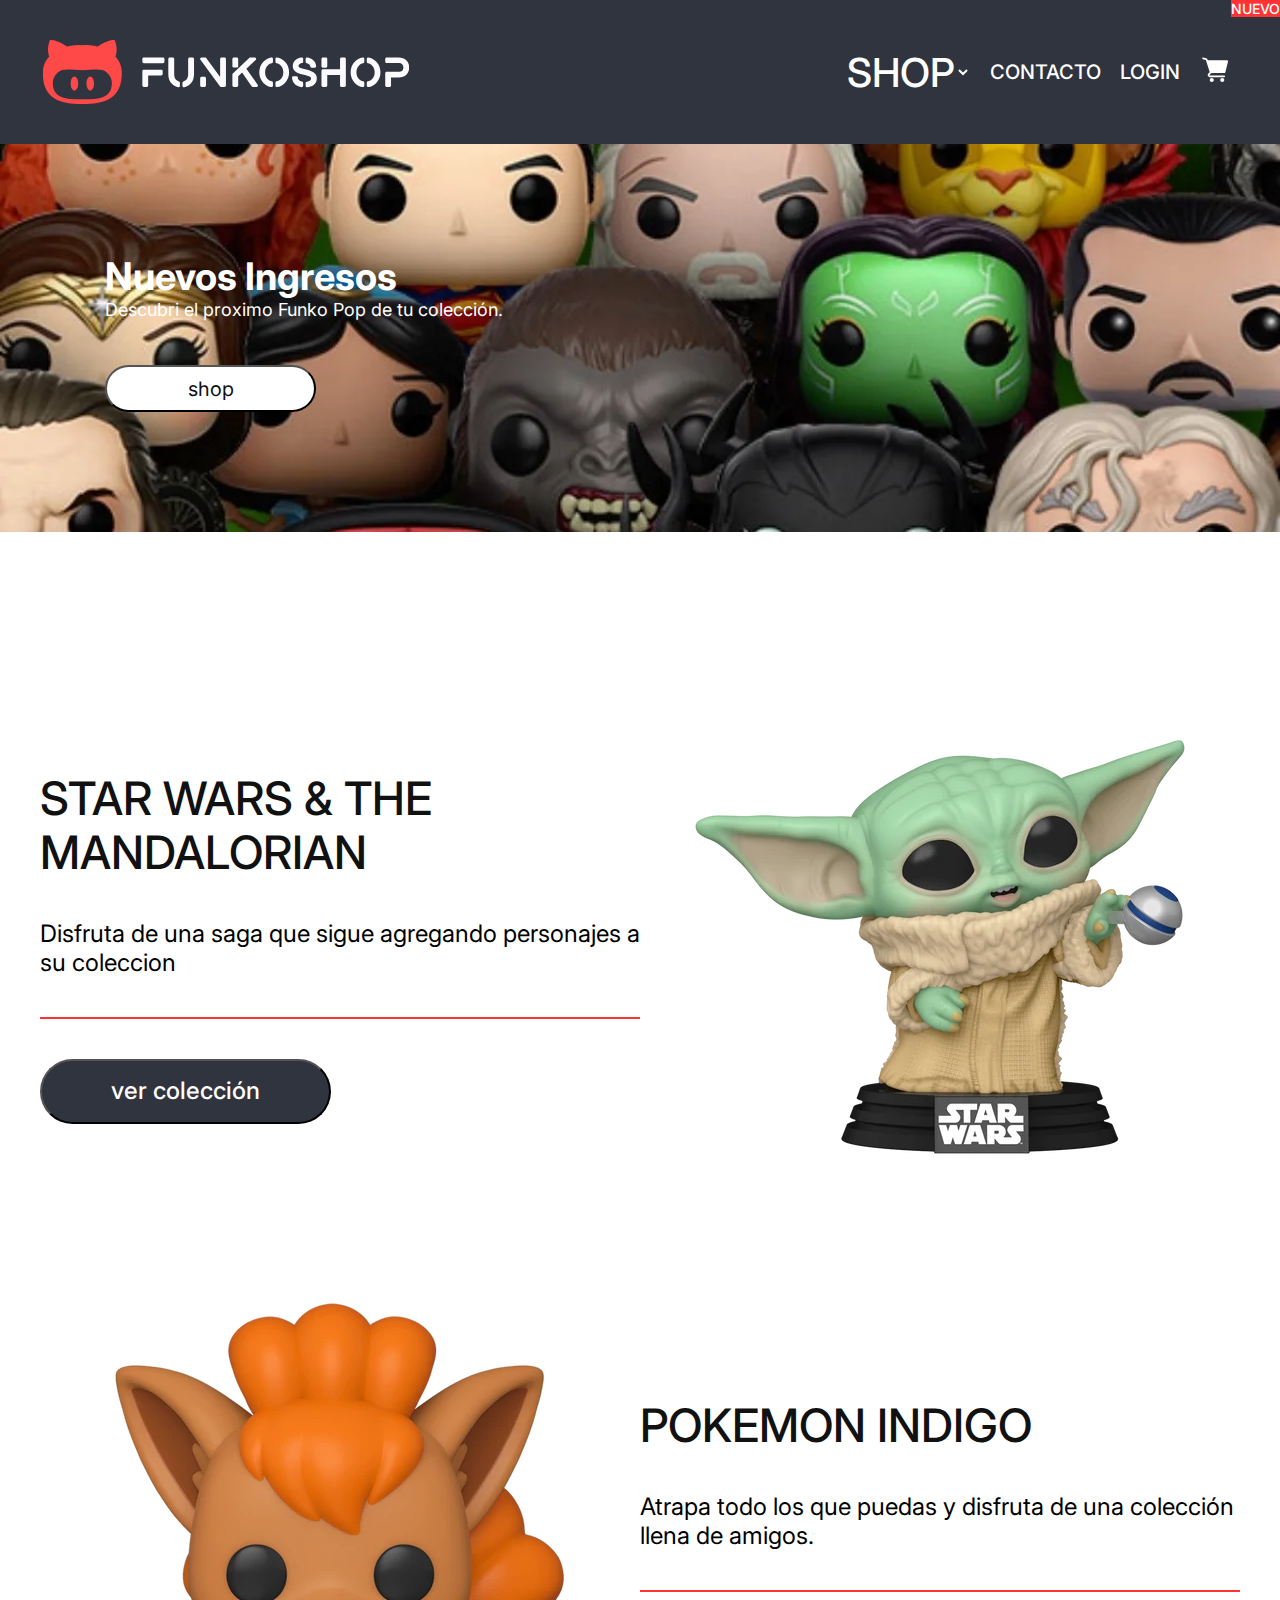
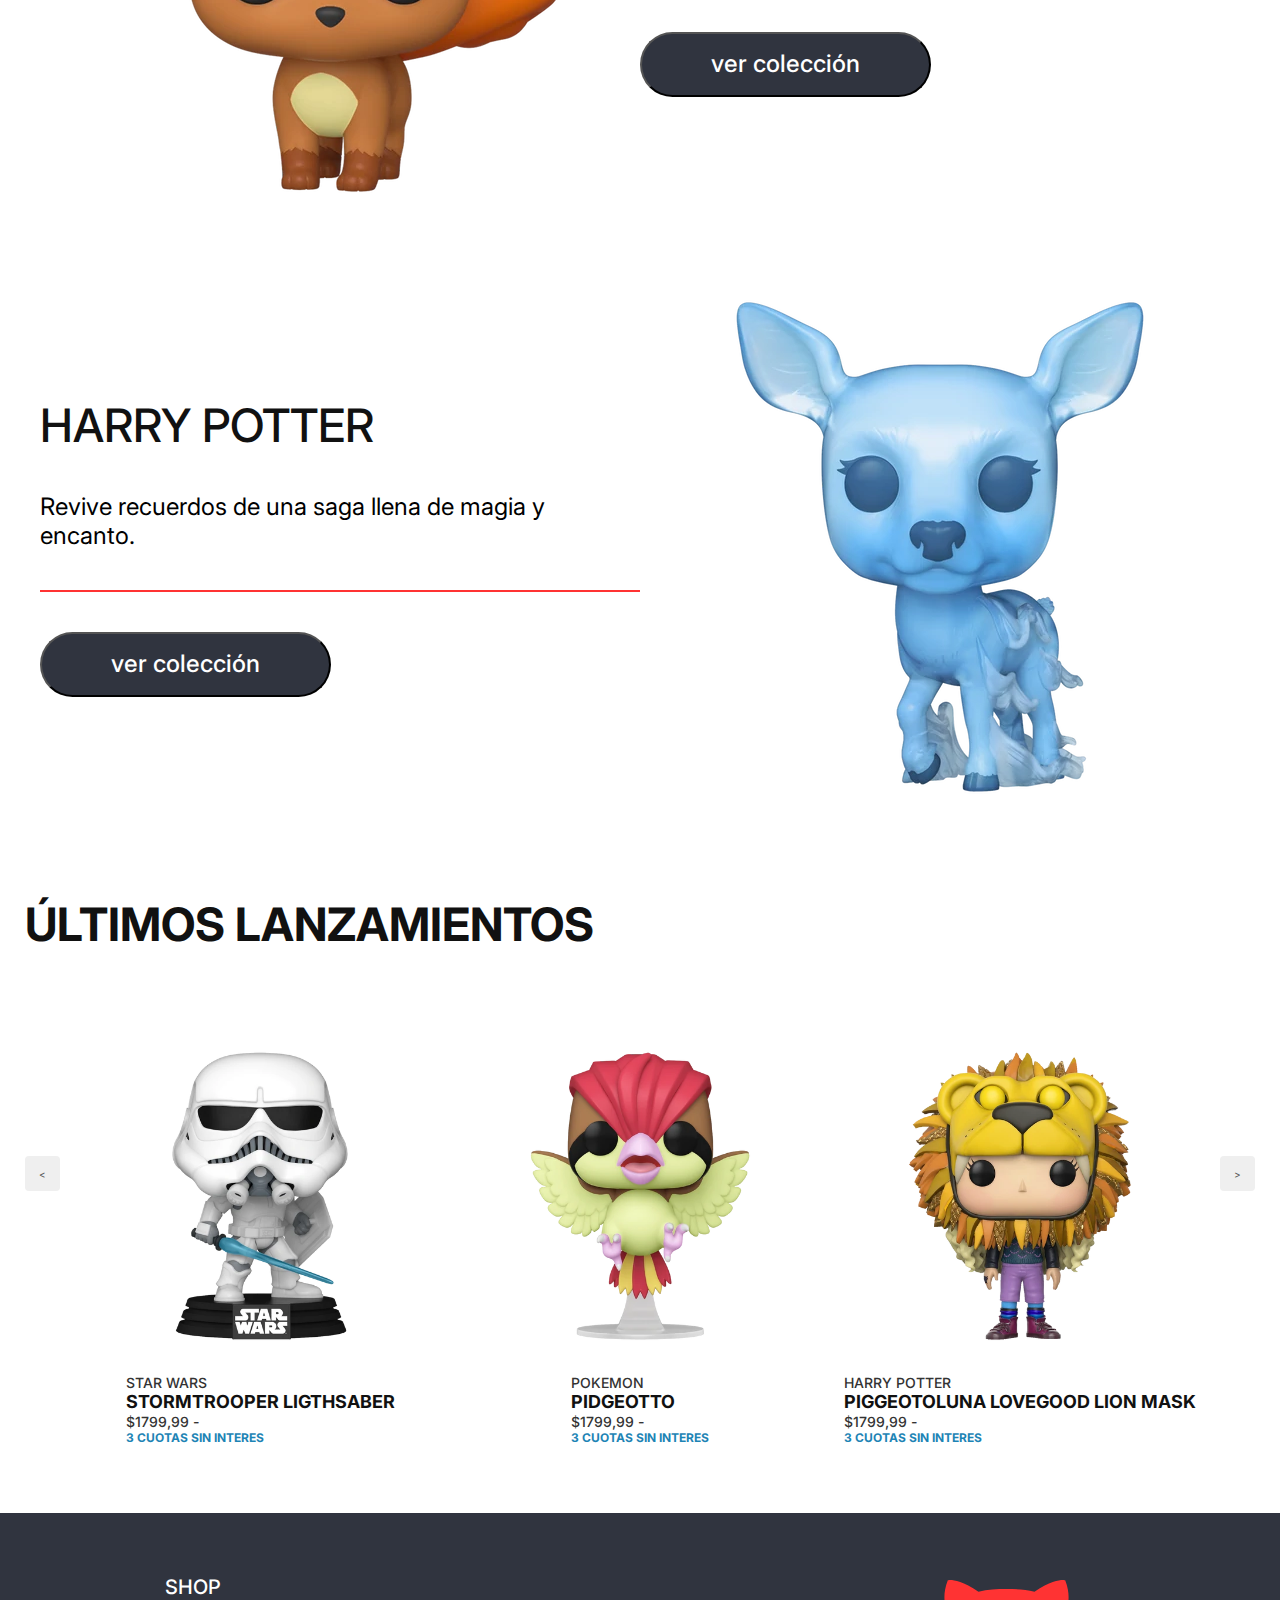
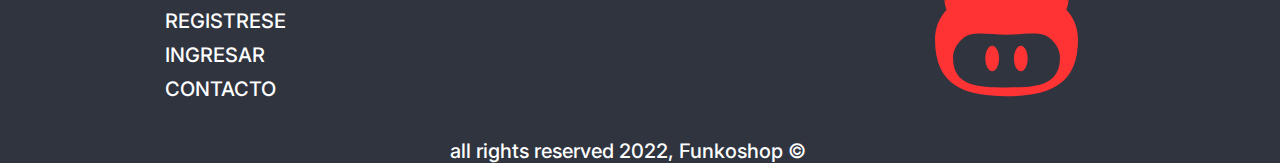
<file: home/index.html>
<!DOCTYPE html>
<html lang="en">
  <head>
    <meta charset="UTF-8" />
    <meta http-equiv="X-UA-Compatible" content="IE=edge" />
    <meta name="viewport" content="width=device-width, initial-scale=1.0" />
    <title>FUNK SHOP</title>
    <link
      rel="shortcut icon"
      href="./img/branding/isotype.svg"
      type="image/x-icon"
    />
    <link rel="stylesheet" href="./styles/style.css" />
  </head>
  <body>
    <header class="head_container">
      <img
        class="head_img"
        src="./img/branding/logo_light_horizontal.svg"
        alt="logo"
      />
      <nav class="head_navigation">
        <ul class="head_navigation_container">
          <li>
            <a href="#"
              ><select name="selec" id="#">
                <option value="">shop</option>
                <option value="">2</option>
              </select></a
            >
          </li>
          <li><a href="#">contacto</a></li>
          <li><a href="#">Login</a></li>
          <li>
            <a href="#"
              ><img
                width="32"
                height="24"
                src="./img/icons/cart-icon.svg"
                alt="icon"
            /></a>
          </li>
        </ul>
      </nav>
    </header>
    <section class="banner">
      <div class="banner-content">
        <div class="banner-title">
          <h1>Nuevos ingresos</h1>
          <p>Descubri el proximo Funko Pop de tu colección.</p>
        </div>
        <div class="banner-btn"><button>shop</button></div>
      </div>
    </section>
    <main class="main-container">
      <section class="card-container">
        <article class="card">
          <div class="imgbox">
            <img width="600" src="./img/star-wars/baby-yoda-1.webp" alt="" />
          </div>
          <div class="card-context">
            <h1>star wars & the mandalorian</h1>
            <p>
              Disfruta de una saga que sigue agregando personajes a su coleccion
            </p>
            <hr />
            <button>ver colección</button>
          </div>
        </article>
        <article class="card">
          <div class="card-context">
            <h1>pokemon indigo</h1>
            <p>
              Atrapa todo los que puedas y disfruta de una colección llena de
              amigos.
            </p>
            <hr />
            <button>ver colección</button>
          </div>
          <div class="imgbox row-reverse">
            <img width="600" src="./img/pokemon/vulpix-1.webp" alt="logo" />
          </div>
        </article>
        <article class="card">
          <div class="imgbox">
            <img
              width="600"
              src="./img/harry-potter/snape-patronus-1.webp"
              alt=""
            />
          </div>
          <div class="card-context">
            <h1>Harry potter</h1>
            <p>Revive recuerdos de una saga llena de magia y encanto.</p>
            <hr />
            <button>ver colección</button>
          </div>
        </article>
      </section>
      <div class="section-bottom-bar">
        <h3 class="title-bottom-bar">Últimos lanzamientos</h3>
      </div>
      <article class="card-grid">
        <button class="btn-bottom-bar"><</button>
        <div class="card-bottom">
          <div class="imgBox-bottom">
            <span class="title-bottom-nuevo">NUEVO</span>
            <img
              width="352"
              src="./img/star-wars/trooper-1.webp"
              alt="trooper"
            />
          </div>
          <div class="content-bottom">
            <h5>star wars</h5>
            <h4>stormtrooper ligthsaber</h4>
            <h5>$1799,99 -</h5>
            <p>3 cuotas sin interes</p>
          </div>
        </div>
        <div class="card-bottom">
          <div class="imgBox-bottom">
            <span class="title-bottom-nuevo">NUEVO</span>
            <img
              width="352"
              src="./img/pokemon/pidgeotto-1.webp"
              alt="trooper"
            />
          </div>
          <div class="content-bottom">
            <h5>pokemon</h5>
            <h4>pidgeotto</h4>
            <h5>$1799,99 -</h5>
            <p>3 cuotas sin interes</p>
          </div>
        </div>
        <div class="card-bottom">
          <div class="imgBox-bottom">
            <span class="title-bottom-nuevo">NUEVO</span>
            <img
              width="352"
              src="./img/harry-potter/luna-1.webp"
              alt="trooper"
            />
          </div>
          <div class="content-bottom">
            <h5>harry potter</h5>
            <h4>Piggeotoluna lovegood lion mask</h4>
            <h5>$1799,99 -</h5>
            <p>3 cuotas sin interes</p>
          </div>
        </div>
        <button class="btn-bottom-bar">></button>
      </article>
    </main>
    <footer class="footer">
      <div class="navigation">
        <ul>
          <li><a href="#">shop</a></li>
          <li><a href="#">registrese</a></li>
          <li><a href="#">ingresar</a></li>
          <li><a href="#">contacto</a></li>
        </ul>
      </div>
      <div class="copyrigth">
        <p>all rights reserved 2022, Funkoshop &copy;</p>
      </div>
      <div class="logo-footer">
        <img src="./img/branding/isotype.svg" alt="logo" />
      </div>
    </footer>
  </body>
</html>
</file>
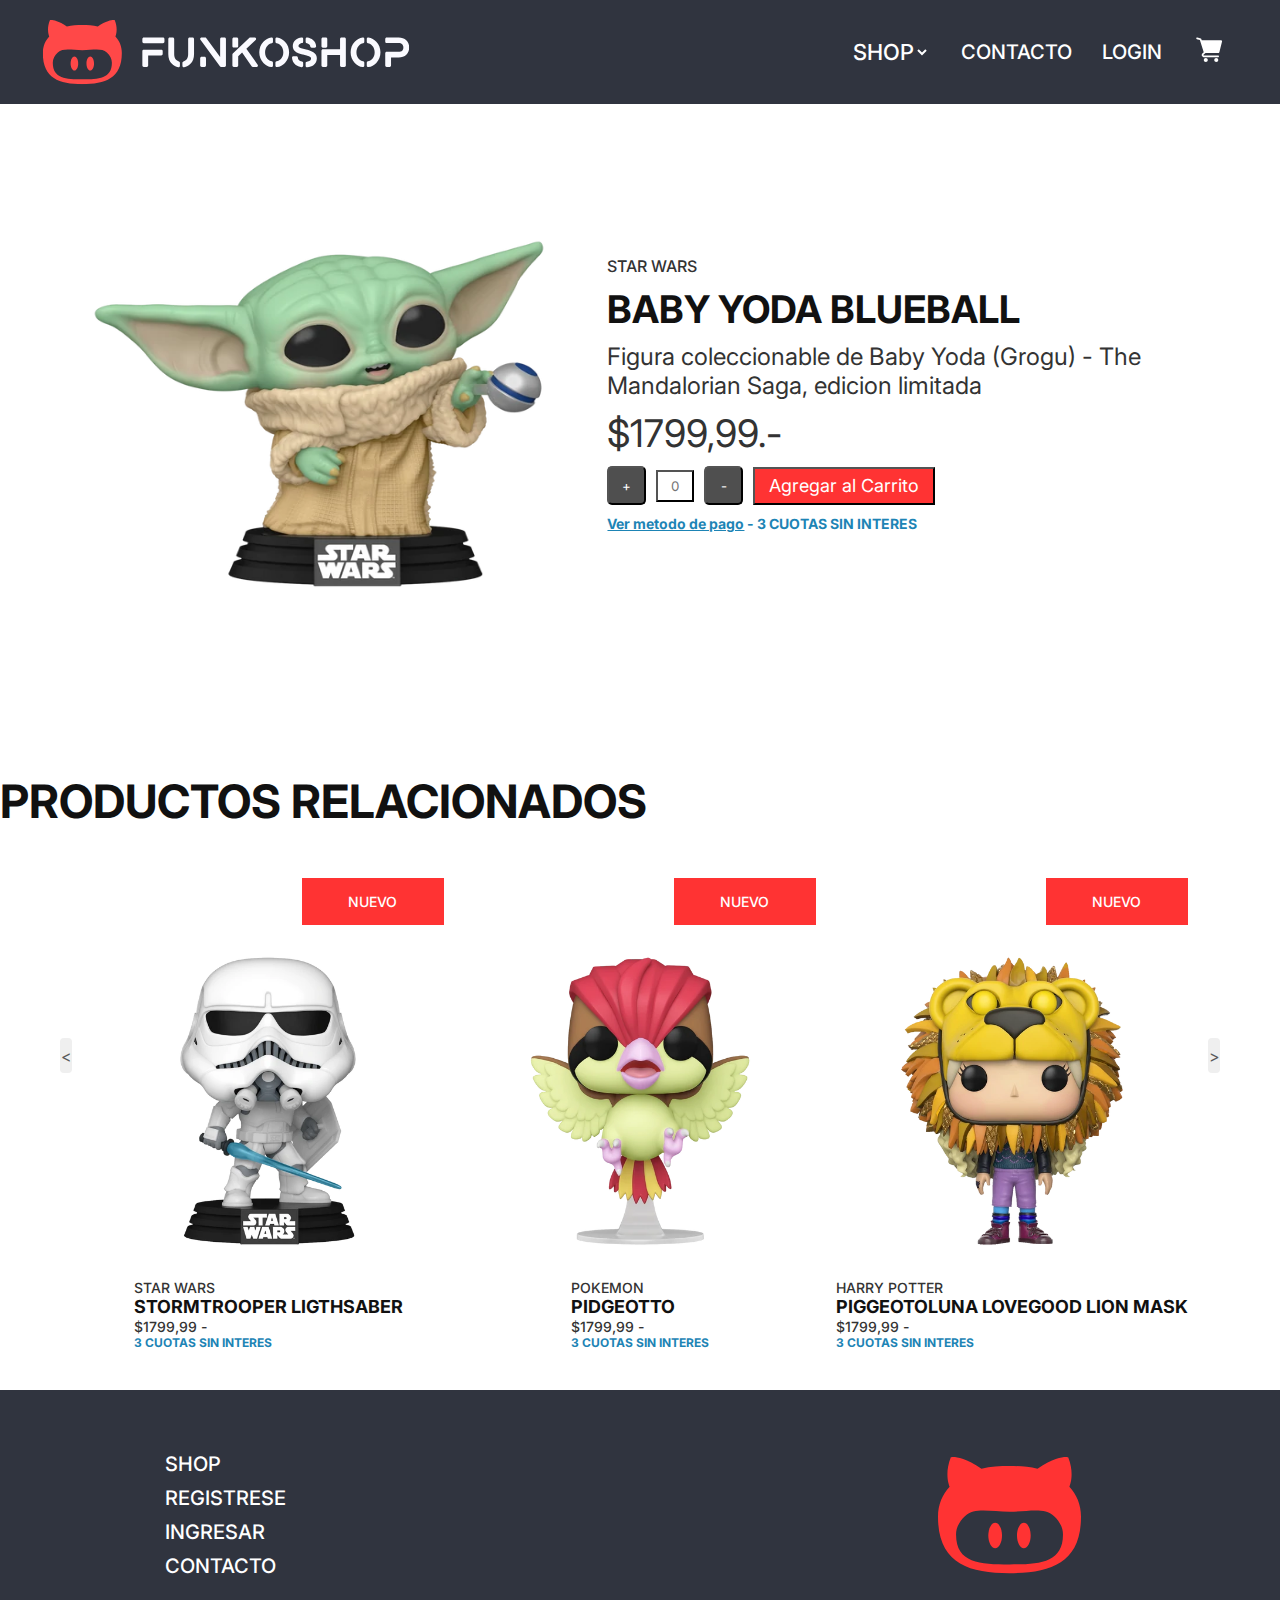
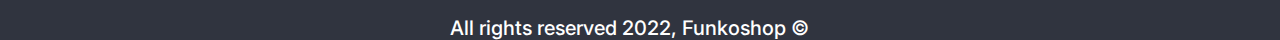
<file: item/item.html>
<!DOCTYPE html>
<html lang="en">
  <head>
    <meta charset="UTF-8" />
    <meta http-equiv="X-UA-Compatible" content="IE=edge" />
    <meta name="viewport" content="width=device-width, initial-scale=1.0" />
    <title>ITEM</title>
    <link rel="stylesheet" href="./styles/item.css" />
    <link rel="shortcut icon" href="./img/branding/isotype.svg" type="image/x-icon">
  </head>
  <body>
    <header class="head_container">
      <img
        class="head_img"
        src="./img/branding/logo_light_horizontal.svg"
        alt="logo"
      />
      <nav class="head_navigation">
        <ul class="head_navigation_container">
          <li>
            <a href="#"
              ><select name="selec" id="#">
                <option value="">shop</option>
                <option value="">2</option>
              </select></a
            >
          </li>
          <li><a href="#">contacto</a></li>
          <li><a href="#">Login</a></li>
          <li>
            <a href="#"
              ><img
                width="32"
                height="24"
                src="./img/icons/cart-icon.svg"
                alt="icon"
            /></a>
          </li>
        </ul>
      </nav>
    </header>
    <main class="container-item">
      <article class="card-item">
        <div class="imgBox">
          <img src="./img/star-wars/baby-yoda-1.webp" alt="yoda" />
        </div>
        <div class="content">
          <p class="title">star wars</p>
          <p class="product">baby yoda blueball</p>
          <p class="description">
            Figura coleccionable de Baby Yoda (Grogu) - The Mandalorian Saga,
            edicion limitada
          </p>
          <h3 class="price">$1799,99.-</h3>
          <div class="carrito">
            <button class="btn">+</button>
            <button class="display">0</button>
            <button class="btn">-</button>
            <button class="btn-carrito">Agregar al Carrito</button>
          </div>
          <p>
            <span class="underline">Ver metodo de pago</span>
            <span class="span-title">- 3 cuotas sin interes</span>
          </p>
        </div>
      </article>
    </main>
    <div class="section-bottom-bar">
        <h3 class="title-bottom-bar">Productos relacionados</h3>
      </div>
      <article class="card-grid">
        <button class="btn-bottom-bar"><</button>
        <div class="card-bottom">
          <div class="imgBox-bottom">
            <span class="title-bottom-nuevo">NUEVO</span>
            <img
              width="352"
              src="./img/star-wars/trooper-1.webp"
              alt="trooper"
            />
          </div>
          <div class="content-bottom">
            <h5>star wars</h5>
            <h4>stormtrooper ligthsaber</h4>
            <h5>$1799,99 -</h5>
            <p>3 cuotas sin interes</p>
          </div>
        </div>
        <div class="card-bottom">
          <div class="imgBox-bottom">
            <span class="title-bottom-nuevo">NUEVO</span>
            <img
              width="352"
              src="./img/pokemon/pidgeotto-1.webp"
              alt="trooper"
            />
          </div>
          <div class="content-bottom">
            <h5>pokemon</h5>
            <h4>pidgeotto</h4>
            <h5>$1799,99 -</h5>
            <p>3 cuotas sin interes</p>
          </div>
        </div>
        <div class="card-bottom">
          <div class="imgBox-bottom">
            <span class="title-bottom-nuevo">NUEVO</span>
            <img
              width="352"
              src="./img/harry-potter/luna-1.webp"
              alt="trooper"
            />
          </div>
          <div class="content-bottom">
            <h5>harry potter</h5>
            <h4>Piggeotoluna lovegood lion mask</h4>
            <h5>$1799,99 -</h5>
            <p>3 cuotas sin interes</p>
          </div>
        </div>
        <button class="btn-bottom-bar">></button>
      </article>
    <footer class="footer">
      <div class="navigation">
        <ul>
          <li><a href="#">shop</a></li>
          <li><a href="#">registrese</a></li>
          <li><a href="#">ingresar</a></li>
          <li><a href="#">contacto</a></li>
        </ul>
      </div>
      <div class="copyrigth">
        <p>All rights reserved 2022, Funkoshop &copy;</p>
      </div>
      <div class="logo-footer">
        <img src="./img/branding/isotype.svg" alt="logo" />
      </div>
    </footer>
  </body>
</html>
</file>
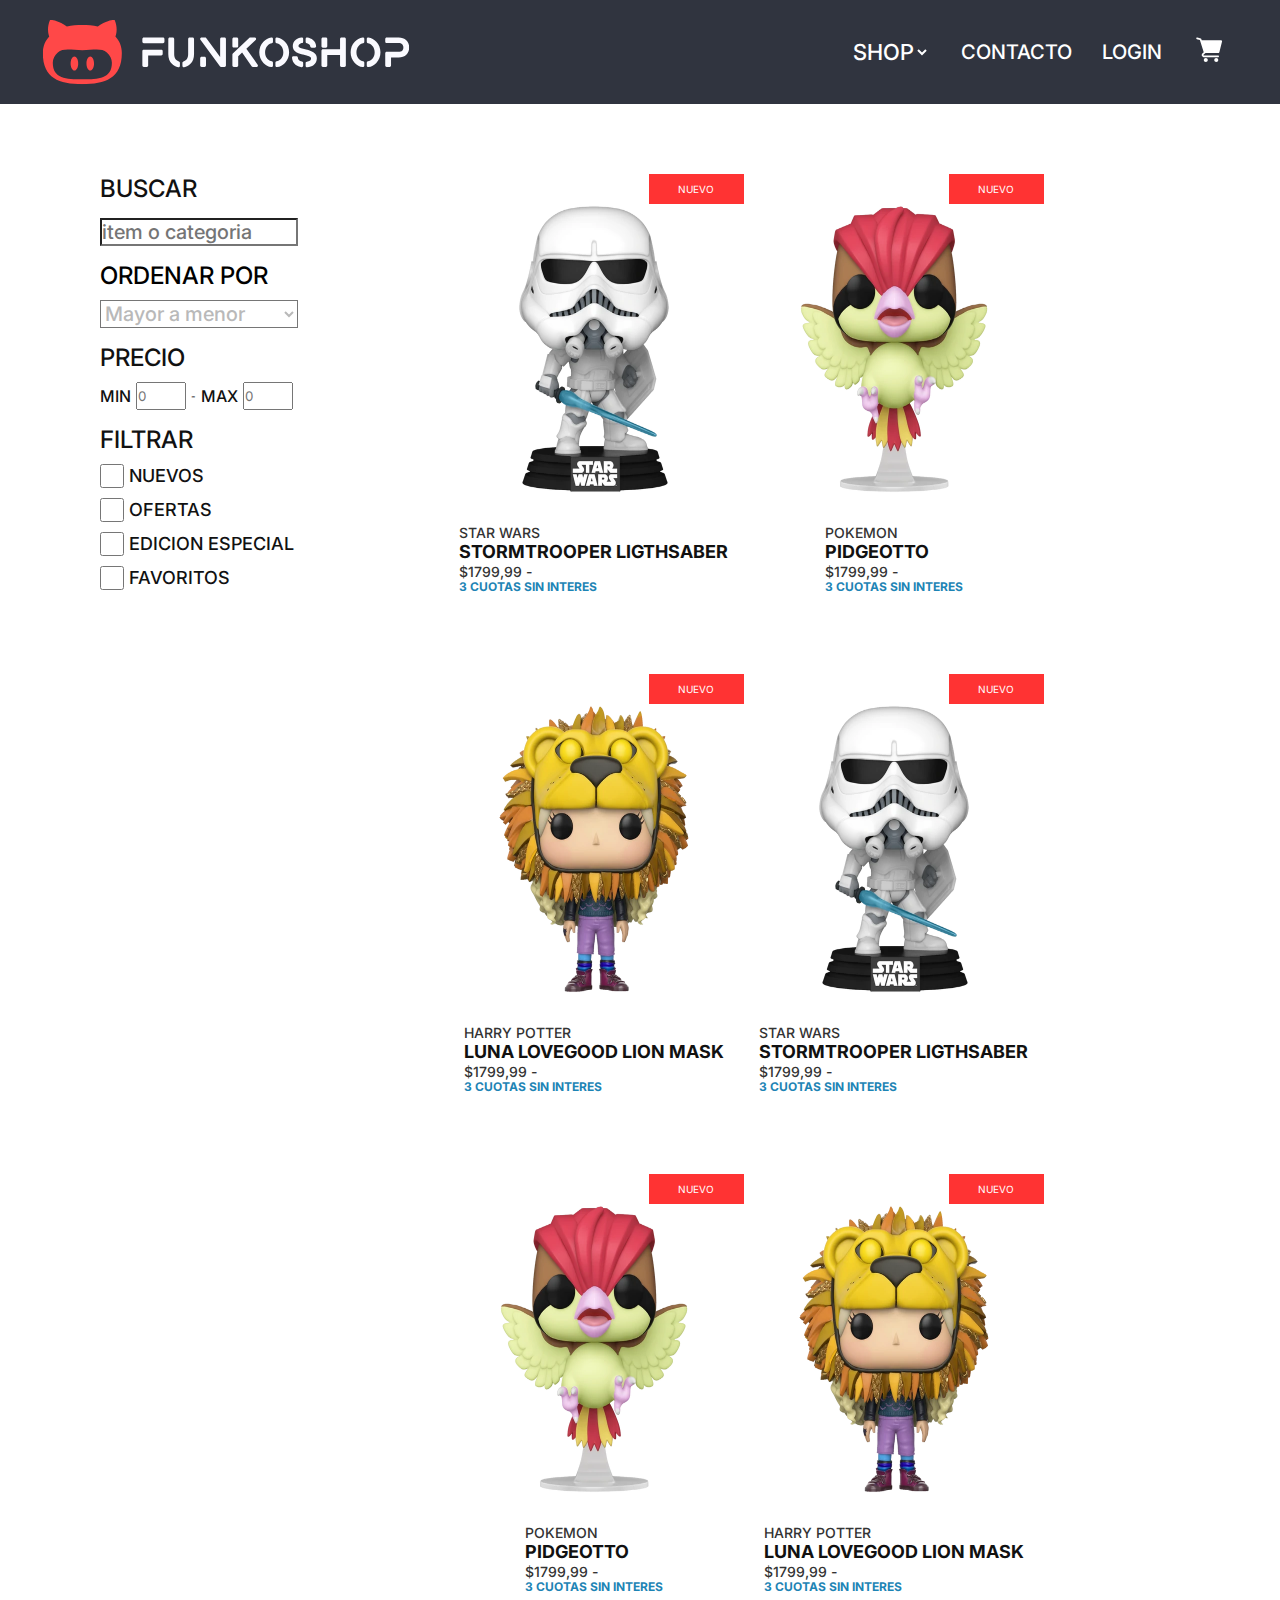
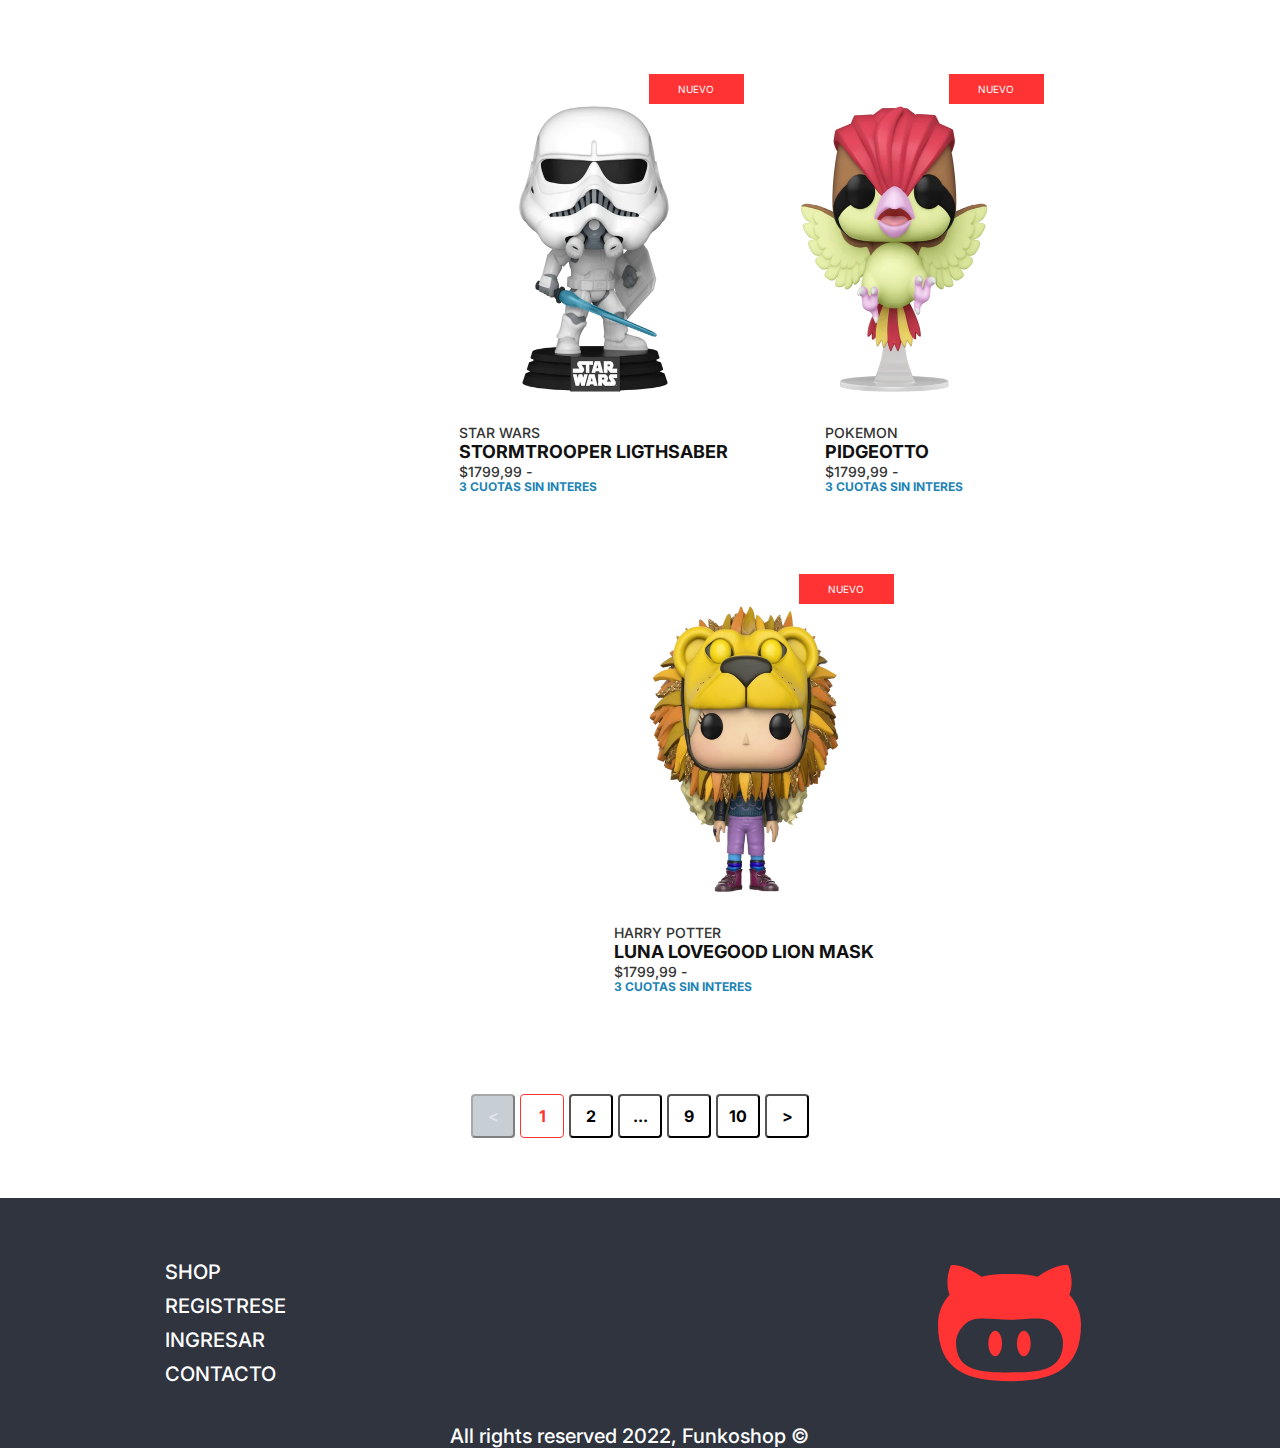
<file: shop/shop.html>
<!DOCTYPE html>
<html lang="en">
  <head>
    <meta charset="UTF-8" />
    <meta http-equiv="X-UA-Compatible" content="IE=edge" />
    <meta name="viewport" content="width=device-width, initial-scale=1.0" />
    <title>SHOP</title>
    <link rel="stylesheet" href="./styles/shop.css" />
    <link
      rel="shortcut icon"
      href="./img/branding/isotype.svg"
      type="image/x-icon"
    />
  </head>
  <body>
    <header class="head_container">
      <img
        class="head_img"
        src="./img/branding/logo_light_horizontal.svg"
        alt="logo"
      />
      <nav class="head_navigation">
        <ul class="head_navigation_container">
          <li>
            <a href="#"
              ><select name="selec" id="#">
                <option value="">shop</option>
                <option value="">2</option>
              </select></a
            >
          </li>
          <li><a href="#">contacto</a></li>
          <li><a href="#">Login</a></li>
          <li>
            <a href="#"
              ><img
                width="32"
                height="24"
                src="./img/icons/cart-icon.svg"
                alt="icon"
            /></a>
          </li>
        </ul>
      </nav>
    </header>
    <div class="container-shop">
      <div class="caja1">
        <div class="formulario">
          <div class="buscar">
            <h3>buscar</h3>
            <input type="text" placeholder="item o categoria" />
          </div>
          <div class="ordenar">
            <h3>ordenar por</h3>
            <select name="#" id="#">
              <option value="Mayor a menor">Mayor a menor</option>
            </select>
          </div>
          <div class="precio">
            <h3>precio</h3>
            <div class="minmax">
              <h4>min</h4>
              <input type="text" placeholder="0" />
              <span>-</span>
              <h4>max</h4>
              <input type="text" placeholder="0" />
            </div>
          </div>

          <div class="filtrar">
            <h3>filtrar</h3>
            <label><input type="checkbox" />nuevos</label>
            <label><input type="checkbox" />ofertas</label>
            <label><input type="checkbox" />edicion especial</label>
            <label><input type="checkbox" />favoritos</label>
          </div>
        </div>
      </div>
      <div class="caja2">
        <div class="card-shop">
          <div class="imgBox-shop">
            <span class="title-bottom-nuevo">NUEVO</span>
            <img src="./img/star-wars/trooper-1.webp" alt="trooper" />
          </div>
          <div class="content-shop">
            <h6>star wars</h6>
            <h5>stormtrooper ligthsaber</h5>
            <h6>$1799,99 -</h6>
            <p>3 cuotas sin interes</p>
          </div>
        </div>
        <div class="card-shop">
          <div class="imgBox-shop">
            <span class="title-bottom-nuevo">NUEVO</span>
            <img src="./img/pokemon/pidgeotto-1.webp" alt="trooper" />
          </div>
          <div class="content-shop">
            <h6>pokemon</h6>
            <h5>pidgeotto</h5>
            <h6>$1799,99 -</h6>
            <p>3 cuotas sin interes</p>
          </div>
        </div>
        <div class="card-shop">
          <div class="imgBox-shop">
            <span class="title-bottom-nuevo">NUEVO</span>
            <img src="./img/harry-potter/luna-1.webp" alt="trooper" />
          </div>
          <div class="content-shop">
            <h6>harry potter</h6>
            <h5>luna lovegood lion mask</h5>
            <h6>$1799,99 -</h6>
            <p>3 cuotas sin interes</p>
          </div>
        </div>
        <div class="card-shop">
          <div class="imgBox-shop">
            <span class="title-bottom-nuevo">NUEVO</span>
            <img src="./img/star-wars/trooper-1.webp" alt="trooper" />
          </div>
          <div class="content-shop">
            <h6>star wars</h6>
            <h5>stormtrooper ligthsaber</h5>
            <h6>$1799,99 -</h6>
            <p>3 cuotas sin interes</p>
          </div>
        </div>
        <div class="card-shop">
          <div class="imgBox-shop">
            <span class="title-bottom-nuevo">NUEVO</span>
            <img src="./img/pokemon/pidgeotto-1.webp" alt="trooper" />
          </div>
          <div class="content-shop">
            <h6>pokemon</h6>
            <h5>pidgeotto</h5>
            <h6>$1799,99 -</h6>
            <p>3 cuotas sin interes</p>
          </div>
        </div>
        <div class="card-shop">
          <div class="imgBox-shop">
            <span class="title-bottom-nuevo">NUEVO</span>
            <img src="./img/harry-potter/luna-1.webp" alt="trooper" />
          </div>
          <div class="content-shop">
            <h6>harry potter</h6>
            <h5>luna lovegood lion mask</h5>
            <h6>$1799,99 -</h6>
            <p>3 cuotas sin interes</p>
          </div>
        </div>
        <div class="card-shop">
          <div class="imgBox-shop">
            <span class="title-bottom-nuevo">NUEVO</span>
            <img src="./img/star-wars/trooper-1.webp" alt="trooper" />
          </div>
          <div class="content-shop">
            <h6>star wars</h6>
            <h5>stormtrooper ligthsaber</h5>
            <h6>$1799,99 -</h6>
            <p>3 cuotas sin interes</p>
          </div>
        </div>
        <div class="card-shop">
          <div class="imgBox-shop">
            <span class="title-bottom-nuevo">NUEVO</span>
            <img src="./img/pokemon/pidgeotto-1.webp" alt="trooper" />
          </div>
          <div class="content-shop">
            <h6>pokemon</h6>
            <h5>pidgeotto</h5>
            <h6>$1799,99 -</h6>
            <p>3 cuotas sin interes</p>
          </div>
        </div>
        <div class="card-shop">
          <div class="imgBox-shop">
            <span class="title-bottom-nuevo">NUEVO</span>
            <img src="./img/harry-potter/luna-1.webp" alt="trooper" />
          </div>
          <div class="content-shop">
            <h6>harry potter</h6>
            <h5>luna lovegood lion mask</h5>
            <h6>$1799,99 -</h6>
            <p>3 cuotas sin interes</p>
          </div>
        </div>
      </div>
    </div>
    <div class="pagination-bar">
      <div class="pagination-container">
        <button class="prev"><</button>
        <button class="first">1</button>
        <button>2</button>
        <button>...</button>
        <button>9</button>
        <button>10</button>
        <button>></button>
      </div>
    </div>
    <footer class="footer">
      <div class="navigation">
        <ul>
          <li><a href="#">shop</a></li>
          <li><a href="#">registrese</a></li>
          <li><a href="#">ingresar</a></li>
          <li><a href="#">contacto</a></li>
        </ul>
      </div>
      <div class="copyrigth">
        <p>All rights reserved 2022, Funkoshop &copy;</p>
      </div>
      <div class="logo-footer">
        <img src="./img/branding/isotype.svg" alt="logo" />
      </div>
    </footer>
  </body>
</html>
</file>
<file: home/styles/style.css>
@import url("https://fonts.googleapis.com/css2?family=Inter:wght@100;200;300;400;500;600;700;800;900&family=Poppins:ital,wght@0,100;0,200;0,300;0,400;0,500;0,600;0,700;0,800;0,900;1,100;1,200;1,300;1,400;1,500;1,600;1,700;1,800;1,900&display=swap");
* {
  margin: 0;
  padding: 0;
  box-sizing: border-box;
  font-family: "Inter", sans-serif;
}

html {
  font-size: 62.5%;
}

body {
  display: flex;
  flex-direction: column;
}

.head_container {
  display: flex;
  flex-direction: row;
  justify-content: space-between;
  align-items: center;
  background: #30343f;
  width: 100%;
  height: 144px;
  padding: 0 40px;
  flex-wrap: wrap;
}
.head_container img {
  width: 372px;
  height: 65px;
}
.head_container .head_navigation {
  display: flex;
  align-items: center;
}
.head_container .head_navigation .head_navigation_container {
  width: 406px;
  height: 31px;
  display: flex;
  flex-direction: row;
  justify-content: space-around;
  align-items: center;
}
.head_container .head_navigation .head_navigation_container li {
  list-style: none;
}
.head_container .head_navigation .head_navigation_container li a {
  font-weight: 500;
  font-size: 2em;
  line-height: 24px;
  color: #fff;
  text-decoration: none;
  text-transform: uppercase;
}
.head_container .head_navigation .head_navigation_container li a select {
  background: transparent;
  border: none;
  font-weight: 500;
  font-size: 2em;
  line-height: 24px;
  color: #fff;
  text-transform: uppercase;
}
.head_container .head_navigation .head_navigation_container li a img {
  width: 32px;
  height: 25px;
}

.banner {
  width: 100%;
  height: 388px;
  background-image: url("../img/funkos-banner.webp");
  background-repeat: no-repeat;
  background-size: 100%;
  display: flex;
  flex-direction: column;
  align-items: flex-start;
  justify-content: flex-start;
}
.banner .banner-content {
  width: 450px;
  height: 168px;
  display: flex;
  flex-direction: column;
  align-items: flex-start;
  margin-left: 105px;
  margin-top: 110px;
}
.banner .banner-content .banner-title {
  padding-bottom: 45px;
}
.banner .banner-content .banner-title h1 {
  font-weight: 700;
  color: #fff;
  font-size: 3.8em;
  line-height: 45px;
  text-transform: capitalize;
}
.banner .banner-content .banner-title p {
  font-size: 18px;
  font-weight: 400;
  line-height: 21px;
  color: #fff;
}
.banner .banner-content .banner-btn {
  display: flex;
  justify-items: flex-start;
  align-items: flex-start;
}
.banner .banner-content .banner-btn button {
  width: 211px;
  height: 47px;
  border-radius: 50px;
  background: #fff;
  color: #111;
  font-size: 2em;
  font-weight: 500px;
  line-height: 24px;
}

.main-container {
  width: 100%;
  height: auto;
  display: flex;
  flex-direction: column;
  justify-content: center;
  align-items: center;
  padding: 25px;
}

.card-container {
  background-color: #fff;
  width: 100%;
  height: auto;
  margin: 0 100px;
  margin-top: 90px;
  margin-bottom: 50px;
}

.card {
  display: flex;
  flex-direction: row-reverse;
  align-items: center;
  justify-content: center;
}
.card .row-reverse {
  display: flex;
  flex-direction: row-reverse;
}
.card .imgbox {
  width: 600px;
  height: 600px;
  display: flex;
  overflow: hidden;
  -webkit-backdrop-filter: cover;
          backdrop-filter: cover;
}
.card .card-context {
  display: flex;
  width: 600px;
  height: auto;
  flex-direction: column;
  align-items: flex-start;
  justify-content: space-around;
  gap: 40px;
}
.card .card-context h1 {
  font-size: 4.6em;
  font-weight: 500;
  line-height: 54px;
  color: #111;
  text-transform: uppercase;
}
.card .card-context p {
  font-size: 2.4em;
  font-weight: 400;
  line-height: #4f4f4f;
}
.card .card-context hr {
  border: 1px solid #ff3333;
  width: 100%;
}
.card .card-context button {
  width: 291px;
  height: 65px;
  border-radius: 50px;
  background-color: #30343f;
  color: #fff;
  font-weight: 500;
  font-size: 2.4em;
  line-height: 2px;
}

.section-bottom-bar {
  width: 100%;
  height: auto;
  display: flex;
  padding-bottom: 10px;
}
.section-bottom-bar .title-bottom-bar {
  font-size: 4.6em;
  font-weight: 700;
  line-height: 54px;
  text-transform: uppercase;
  color: #111;
}

.card-grid {
  display: flex;
  flex-direction: row;
  width: 100%;
  height: auto;
  gap: 20px;
  padding-top: 15px;
}

.card-bottom {
  display: flex;
  flex-direction: column;
  align-items: center;
  justify-content: center;
  width: 360px;
  height: 512px;
}
.card-bottom .imgbox {
  position: relative;
  display: flex;
  width: 100%;
  overflow: hidden;
}
.card-bottom .imgbox img {
  -webkit-backdrop-filter: cover;
          backdrop-filter: cover;
}
.card-bottom .content-bottom {
  display: flex;
  flex-direction: column;
  justify-content: space-around;
  align-items: flex-start;
}
.card-bottom .content-bottom h4 {
  font-size: 1.8em;
  font-weight: 700;
  line-height: 22px;
  color: #111;
  text-transform: uppercase;
}
.card-bottom .content-bottom h5 {
  font-size: 1.4em;
  font-weight: 500;
  line-height: 17px;
  text-transform: uppercase;
  color: #333;
  text-transform: uppercase;
}
.card-bottom .content-bottom p {
  font-weight: 700;
  font-size: 1.2em;
  line-height: 15px;
  color: #1d84b5;
  text-transform: uppercase;
}

.title-bottom-nuevo {
  position: absolute;
  top: 0;
  right: 0;
  display: block;
  background-color: #ff3333;
  font-weight: 500;
  font-size: 1.4em;
  line-height: 17px;
  color: #fff;
}

.btn-bottom-bar {
  width: 35px;
  height: 35px;
  border: none;
  border-radius: 4px;
  margin-top: 180px;
  color: #595959;
  font-size: 1em;
}

.footer {
  width: 100%;
  height: 250px;
  display: flex;
  flex-direction: row;
  background: #30343f;
}
.footer .navigation {
  width: 450px;
  height: auto;
  display: flex;
  flex-direction: column;
  align-items: center;
  justify-content: center;
}
.footer .navigation ul {
  list-style: none;
}
.footer .navigation ul li {
  padding: 5px 0;
  font-size: 2em;
  font-weight: 500;
  line-height: 24px;
  text-transform: uppercase;
}
.footer .navigation ul li a {
  color: #fff;
  text-decoration: none;
}
.footer .navigation ul li a:hover {
  color: blue;
}
.footer .copyrigth {
  display: flex;
  flex-direction: column;
  justify-content: flex-end;
  align-items: center;
}
.footer .copyrigth p {
  color: #fff;
  font-size: 2em;
  font-weight: 500;
  line-height: 24px;
  text-align: center;
}
.footer .logo-footer {
  width: 400px;
  height: auto;
  display: flex;
  align-items: center;
  justify-content: center;
}
.footer .logo-footer img {
  width: 143px;
  height: 117px;
}/*# sourceMappingURL=style.css.map */
</file>
<file: item/styles/item.css>
@import url("https://fonts.googleapis.com/css2?family=Inter:wght@100;200;300;400;500;600;700;800;900&family=Poppins:ital,wght@0,100;0,200;0,300;0,400;0,500;0,600;0,700;0,800;0,900;1,100;1,200;1,300;1,400;1,500;1,600;1,700;1,800;1,900&display=swap");
* {
  margin: 0;
  padding: 0;
  box-sizing: border-box;
  font-family: "Inter", sans-serif;
}

html {
  font-size: 62.5%;
}

.head_container {
  display: flex;
  flex-direction: row;
  justify-content: space-between;
  align-items: center;
  background: #30343f;
  width: 100%;
  height: 104px;
  padding: 0 40px;
  flex-wrap: wrap;
}
.head_container img {
  width: 372px;
  height: 65px;
}
.head_container .head_navigation {
  display: flex;
  align-items: center;
}
.head_container .head_navigation .head_navigation_container {
  width: 406px;
  height: 31px;
  display: flex;
  flex-direction: row;
  justify-content: space-around;
  align-items: center;
}
.head_container .head_navigation .head_navigation_container li {
  list-style: none;
}
.head_container .head_navigation .head_navigation_container li a {
  font-weight: 500;
  font-size: 2em;
  line-height: 24px;
  color: #fff;
  text-decoration: none;
  text-transform: uppercase;
}
.head_container .head_navigation .head_navigation_container li a select {
  background: transparent;
  border: none;
  font-weight: 500;
  font-size: 1.1em;
  line-height: 24px;
  color: #fff;
  text-transform: uppercase;
}
.head_container .head_navigation .head_navigation_container li a img {
  width: 32px;
  height: 25px;
}

.container-item {
  width: 100%;
  height: auto;
  display: flex;
  align-items: center;
  justify-content: center;
  padding: 60px 70px;
}

.card-item {
  width: 1192px;
  height: 550px;
  display: flex;
  gap: 25px;
}
.card-item .imgBox {
  width: 550px;
  height: 550px;
  overflow: hidden;
  -webkit-backdrop-filter: cover;
          backdrop-filter: cover;
}
.card-item .imgBox img {
  width: 550px;
  height: 500px;
}
.card-item .content {
  width: 642px;
  height: auto;
  display: flex;
  flex-direction: column;
  justify-content: center;
  align-items: flex-start;
  overflow: hidden;
  gap: 10px;
  margin-bottom: 90px;
}
.card-item .content .title {
  font-size: 1.6em;
  font-weight: 500;
  line-height: 20px;
  color: #333333;
  text-transform: uppercase;
}
.card-item .content .product {
  font-size: 3.8em;
  font-weight: 700;
  line-height: 46px;
  color: #111;
  text-transform: uppercase;
}
.card-item .content .description {
  font-size: 2.4em;
  font-weight: 400;
  line-height: 29px;
  color: #333333;
}
.card-item .content .price {
  font-size: 3.8em;
  font-weight: 400;
  line-height: 46px;
  color: #333333;
}
.card-item .content .carrito {
  display: flex;
  flex-direction: row;
  align-items: center;
  justify-content: center;
  gap: 10px;
}
.card-item .content .carrito .btn {
  width: 39px;
  height: 39px;
  background-color: #4F4F4F;
  border-radius: 5px;
  color: #fff;
}
.card-item .content .carrito .display {
  width: 38px;
  height: 32px;
  outline: none;
  background-color: #fff;
  color: #747474;
}
.card-item .content .carrito .btn-carrito {
  width: 182px;
  height: 38px;
  background-color: #FF3333;
  color: #fff;
  font-size: 1.8em;
  font-weight: 400;
  line-height: 22px;
}
.card-item .content span {
  color: #1D84B5;
  font-size: 1.4em;
  font-weight: 700;
  line-height: 17px;
}
.card-item .content .underline {
  text-decoration: underline;
}
.card-item .content .span-title {
  text-transform: uppercase;
}

.section-bottom-bar {
  min-width: 100%;
  height: auto;
  display: flex;
  padding-bottom: 10px;
}
.section-bottom-bar .title-bottom-bar {
  font-size: 4.6em;
  font-weight: 700;
  line-height: 54px;
  text-transform: uppercase;
  color: #111;
}

.card-grid {
  display: flex;
  justify-content: space-evenly;
  flex-direction: row;
  width: 100%;
  height: auto;
  gap: 20px;
  padding: 20px 60px;
}

.title-bottom-nuevo {
  display: block;
  margin-left: 210px;
  padding: 15px 46px;
  background-color: #ff3333;
}

.card-bottom {
  display: flex;
  flex-direction: column;
  align-items: center;
  justify-content: center;
  width: 360px;
  height: 512px;
}
.card-bottom .imgbox {
  display: flex;
  width: 100%;
  overflow: hidden;
}
.card-bottom .imgbox img {
  -webkit-backdrop-filter: cover;
          backdrop-filter: cover;
}
.card-bottom .content-bottom {
  display: flex;
  flex-direction: column;
  justify-content: space-around;
  align-items: flex-start;
}
.card-bottom .content-bottom h4 {
  font-size: 1.8em;
  font-weight: 700;
  line-height: 22px;
  color: #111;
  text-transform: uppercase;
}
.card-bottom .content-bottom h5 {
  font-size: 1.4em;
  font-weight: 500;
  line-height: 17px;
  text-transform: uppercase;
  color: #333;
  text-transform: uppercase;
}
.card-bottom .content-bottom p {
  font-weight: 700;
  font-size: 1.2em;
  line-height: 15px;
  color: #1d84b5;
  text-transform: uppercase;
}

.title-bottom-nuevo {
  font-weight: 500;
  font-size: 1.4em;
  line-height: 17px;
  color: #fff;
}

.btn-bottom-bar {
  width: 35px;
  height: 35px;
  border: none;
  border-radius: 4px;
  margin-top: 180px;
  color: #595959;
  font-size: 1.6em;
}

.footer {
  width: 100%;
  height: 250px;
  display: flex;
  flex-direction: row;
  background: #30343f;
}
.footer .navigation {
  width: 450px;
  height: auto;
  display: flex;
  flex-direction: column;
  align-items: center;
  justify-content: center;
}
.footer .navigation ul {
  list-style: none;
}
.footer .navigation ul li {
  padding: 5px 0;
  font-size: 2em;
  font-weight: 500;
  line-height: 24px;
  text-transform: uppercase;
}
.footer .navigation ul li a {
  color: #fff;
  text-decoration: none;
}
.footer .navigation ul li a:hover {
  color: blue;
}
.footer .copyrigth {
  display: flex;
  flex-direction: column;
  justify-content: flex-end;
  align-items: center;
}
.footer .copyrigth p {
  color: #fff;
  font-size: 2em;
  font-weight: 500;
  line-height: 24px;
  text-align: center;
}
.footer .logo-footer {
  width: 400px;
  height: auto;
  display: flex;
  align-items: center;
  justify-content: center;
}
.footer .logo-footer img {
  width: 143px;
  height: 117px;
}/*# sourceMappingURL=item.css.map */
</file>
<file: shop/styles/shop.css>
@import url("https://fonts.googleapis.com/css2?family=Inter:wght@100;200;300;400;500;600;700;800;900&family=Poppins:ital,wght@0,100;0,200;0,300;0,400;0,500;0,600;0,700;0,800;0,900;1,100;1,200;1,300;1,400;1,500;1,600;1,700;1,800;1,900&display=swap");
* {
  margin: 0;
  padding: 0;
  box-sizing: border-box;
  font-family: "Inter", sans-serif;
}

html {
  font-size: 62.5%;
}

.head_container {
  display: flex;
  flex-direction: row;
  justify-content: space-between;
  align-items: center;
  background: #30343f;
  width: 100%;
  height: 104px;
  padding: 0 40px;
  flex-wrap: wrap;
}
.head_container img {
  width: 372px;
  height: 65px;
}
.head_container .head_navigation {
  display: flex;
  align-items: center;
}
.head_container .head_navigation .head_navigation_container {
  width: 406px;
  height: 31px;
  display: flex;
  flex-direction: row;
  justify-content: space-around;
  align-items: center;
}
.head_container .head_navigation .head_navigation_container li {
  list-style: none;
}
.head_container .head_navigation .head_navigation_container li a {
  font-weight: 500;
  font-size: 2em;
  line-height: 24px;
  color: #fff;
  text-decoration: none;
  text-transform: uppercase;
}
.head_container .head_navigation .head_navigation_container li a select {
  background: transparent;
  border: none;
  font-weight: 500;
  font-size: 1.1em;
  line-height: 24px;
  color: #fff;
  text-transform: uppercase;
}
.head_container .head_navigation .head_navigation_container li a img {
  width: 32px;
  height: 25px;
}

.container-shop {
  width: 100%;
  height: auto;
  display: flex;
  padding: 30px 107px 0 100px;
}
.container-shop .caja1 {
  display: flex;
  width: 20%;
  height: auto;
}
.container-shop .caja2 {
  display: flex;
  flex-direction: row;
  align-items: center;
  justify-content: center;
  width: 80%;
  height: auto;
  flex-wrap: wrap;
}

.formulario {
  padding: 40px 80px 0px 0px;
  display: flex;
  flex-direction: column;
  gap: 15px;
}
.formulario .buscar {
  display: flex;
  flex-direction: column;
  justify-content: center;
  align-items: flex-start;
  gap: 5px;
}
.formulario .buscar h3 {
  font-size: 2.4em;
  font-weight: 500;
  line-height: 29px;
  text-transform: uppercase;
  padding-bottom: 10px;
  color: #111;
}
.formulario .buscar input {
  background: #fff;
  outline: none;
  width: 198px;
  font-size: 2em;
  font-weight: 500;
  line-height: 24px;
  color: #b9b9b9;
}
.formulario .ordenar {
  display: flex;
  flex-direction: column;
  justify-content: flex-start;
  align-items: flex-start;
}
.formulario .ordenar h3 {
  font-size: 2.4em;
  font-weight: 500;
  line-height: 29px;
  text-transform: uppercase;
  padding-bottom: 10px;
}
.formulario .ordenar select {
  background: #fff;
  outline: none;
  width: 198px;
  font-size: 2em;
  font-weight: 500;
  line-height: 24px;
  color: #b9b9b9;
}
.formulario .precio {
  display: flex;
  flex-direction: column;
}
.formulario .precio h3 {
  font-size: 2.4em;
  font-weight: 500;
  line-height: 29px;
  text-transform: uppercase;
  padding-bottom: 10px;
  color: #111;
}
.formulario .precio .minmax {
  display: flex;
  align-items: center;
  gap: 5px;
}
.formulario .precio .minmax input {
  width: 50px;
  height: 28px;
}
.formulario .precio .minmax h4 {
  font-size: 1.6em;
  font-weight: 500;
  line-height: 20px;
  color: #111111;
  text-transform: uppercase;
}
.formulario .filtrar {
  display: flex;
  flex-direction: column;
  gap: 10px;
}
.formulario .filtrar h3 {
  font-size: 2.4em;
  font-weight: 500;
  line-height: 29px;
  text-transform: uppercase;
  color: #111;
}
.formulario .filtrar input {
  width: 24px;
  height: 24px;
}
.formulario .filtrar label {
  display: flex;
  align-items: center;
  gap: 5px;
  line-height: 22px;
  font-size: 1.8em;
  font-weight: 500;
  color: #111;
  text-transform: uppercase;
}

.card-shop {
  position: relative;
  width: 300px;
  height: 500px;
  display: flex;
  flex-direction: column;
  align-items: center;
  justify-content: center;
}
.card-shop .imgBox-shop {
  position: relative;
  width: 100%;
  height: 352px;
  height: auto;
  display: flex;
  align-items: center;
  justify-content: center;
  overflow: hidden;
}
.card-shop .imgBox-shop .title-bottom-nuevo {
  display: block;
  position: absolute;
  top: 0;
  right: 0;
  display: flex;
  align-items: center;
  justify-content: center;
  width: 95px;
  height: 30px;
  background: #ff3333;
  color: #fff;
}
.card-shop .imgBox-shop img {
  width: 300px;
  height: 350px;
  -webkit-backdrop-filter: cover;
          backdrop-filter: cover;
}
.card-shop .content-shop {
  display: flex;
  flex-direction: column;
  align-items: flex-start;
  justify-content: space-evenly;
}
.card-shop .content-shop h5 {
  font-size: 1.8em;
  font-weight: 700;
  line-height: 22px;
  text-transform: uppercase;
  color: #111;
}
.card-shop .content-shop h6 {
  font-size: 1.4em;
  font-weight: 500;
  line-height: 17px;
  text-transform: uppercase;
  color: #333;
}
.card-shop .content-shop p {
  font-size: 1.2em;
  font-weight: 700;
  line-height: 14px;
  text-transform: uppercase;
  color: #1d84b5;
}

.pagination-bar {
  width: 100%;
  height: 44px;
  display: flex;
  flex-direction: row;
  align-items: center;
  justify-content: center;
  margin: 60px 0;
}
.pagination-bar .pagination-container {
  display: flex;
  flex-direction: row;
  gap: 5px;
}
.pagination-bar .pagination-container .prev {
  opacity: 0.5;
  background: #919eab;
  color: #c4cdd5;
}
.pagination-bar .pagination-container .prev:hover {
  opacity: 1;
  color: #111;
}
.pagination-bar .pagination-container .first {
  border: 1px solid #ff3333;
  color: #ff3333;
  background: #fff;
}
.pagination-bar .pagination-container button {
  width: 44px;
  height: 44px;
  border-radius: 4px;
  font-size: 1.6em;
  font-weight: 700;
  line-height: 20px;
  background: #fff;
}

.footer {
  width: 100%;
  height: 250px;
  display: flex;
  flex-direction: row;
  background: #30343f;
}
.footer .navigation {
  width: 450px;
  height: auto;
  display: flex;
  flex-direction: column;
  align-items: center;
  justify-content: center;
}
.footer .navigation ul {
  list-style: none;
}
.footer .navigation ul li {
  padding: 5px 0;
  font-size: 2em;
  font-weight: 500;
  line-height: 24px;
  text-transform: uppercase;
}
.footer .navigation ul li a {
  color: #fff;
  text-decoration: none;
}
.footer .navigation ul li a:hover {
  color: blue;
}
.footer .copyrigth {
  display: flex;
  flex-direction: column;
  justify-content: flex-end;
  align-items: center;
}
.footer .copyrigth p {
  color: #fff;
  font-size: 2em;
  font-weight: 500;
  line-height: 24px;
  text-align: center;
}
.footer .logo-footer {
  width: 400px;
  height: auto;
  display: flex;
  align-items: center;
  justify-content: center;
}
.footer .logo-footer img {
  width: 143px;
  height: 117px;
}/*# sourceMappingURL=shop.css.map */
</file>
